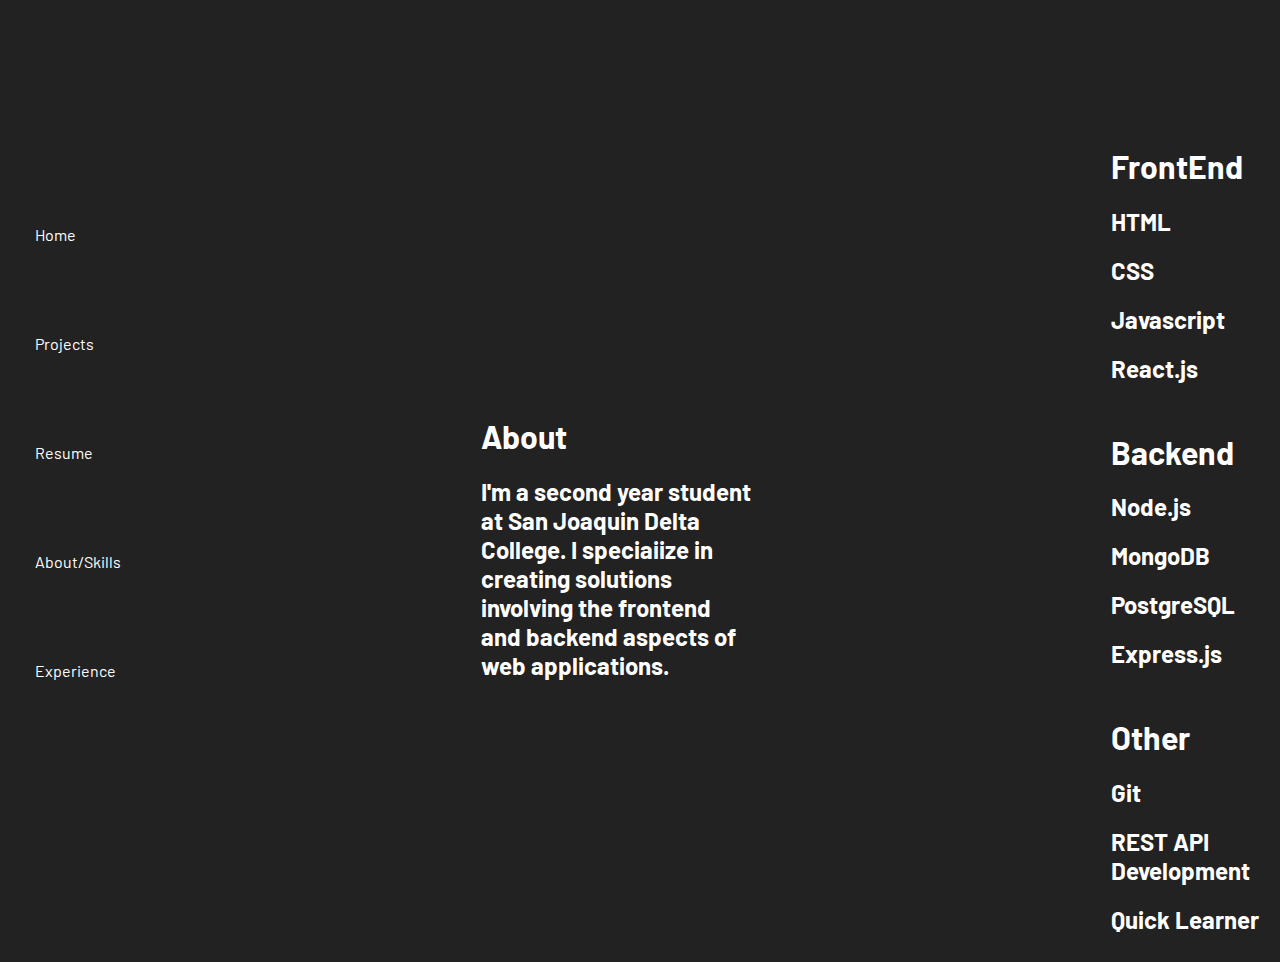
<file: skills.html>
<!DOCTYPE html>
<html>
    <head>
        <title>Derick Tolentino</title>
        <link rel = "stylesheet" href = "skills.css">
    </head>
    <body>
        <div class = "skills">
            <div class = "nav">
                <a href = "index.html">Home</a>
                <a href="projects.html">Projects</a>
                <a href="https://docs.google.com/document/d/1xjsig_4X1MxgePQDG8Qq8MwwPVXNpduG/edit">Resume</a>
                <a href = "skills.html">About/Skills</a>
                <a href = "experience.html">Experience</a>
            </div>

            <div class = "about">
                <h1>About</h1>
                <h2>I'm a second year student at San Joaquin Delta College. I speciaiize in creating solutions involving the frontend and backend aspects of web applications.</h2>
            </div>

            <div class = "skills-container">
                <div>
                    <h1>FrontEnd</h1>
                    <h2>HTML</h2>
                    <h2>CSS</h2>
                    <h2>Javascript</h2>
                    <h2>React.js</h2>
                </div>
                <div>
                    <h1>Backend</h1>
                    <h2>Node.js</h2>
                    <h2>MongoDB</h2>
                    <h2>PostgreSQL</h2>
                    <h2>Express.js</h2>
                </div>
                <div>
                    <h1>Other</h1>
                    <h2>Git</h2>
                    <h2>REST API Development</h2>
                    <h2>Quick Learner</h2>
                    
                </div>
                

            </div>
            
        </div>
    </body>
</html>
</file>
<file: skills.css>
@import url('https://fonts.googleapis.com/css2?family=Barlow:wght@300&display=swap');



body{
    background-color: rgb(34, 34, 34);
    font-family: 'Barlow', sans-serif;
    color: white;
}

.skills{
    
    display: flex;
    flex-direction: row;
    gap: 15vmin;
    margin-top: 14vmin;
    gap: 80vmin;
    gap: 40vmin
}

.skills .nav{
    position: relative;
    display: flex;
    gap: 10vmin;
    flex-direction: column;
    z-index: 1;
    margin-top: 11vmin;
    margin-left: 3vmin;
}

.skills .nav a{
    position: relative;
    
    color: white;
    text-decoration: none;
    
}

.skills .nav a:hover{
    color: gray;
}

.skills .nav a:before{
    content: "";
    position: absolute;
    display: block;
    width: 230%;
    height: 2px;
    bottom: 0;
    left: 0;
    background-color: white;
    transform: scaleX(0);
    transform-origin: top left;
    transition: transform 0.3s ease;
}

.skills .nav a:hover::before {
    transform: scaleX(1);
}


.skills .nav a:visited{
    text-decoration: none;
}

.skills .about{
    margin-top: 30vmin;
    max-width: 30vmin;
}

.skills .skills-container{
    display: inherit;
    flex-direction: column;
    gap: 1vmin;
}
</file>
